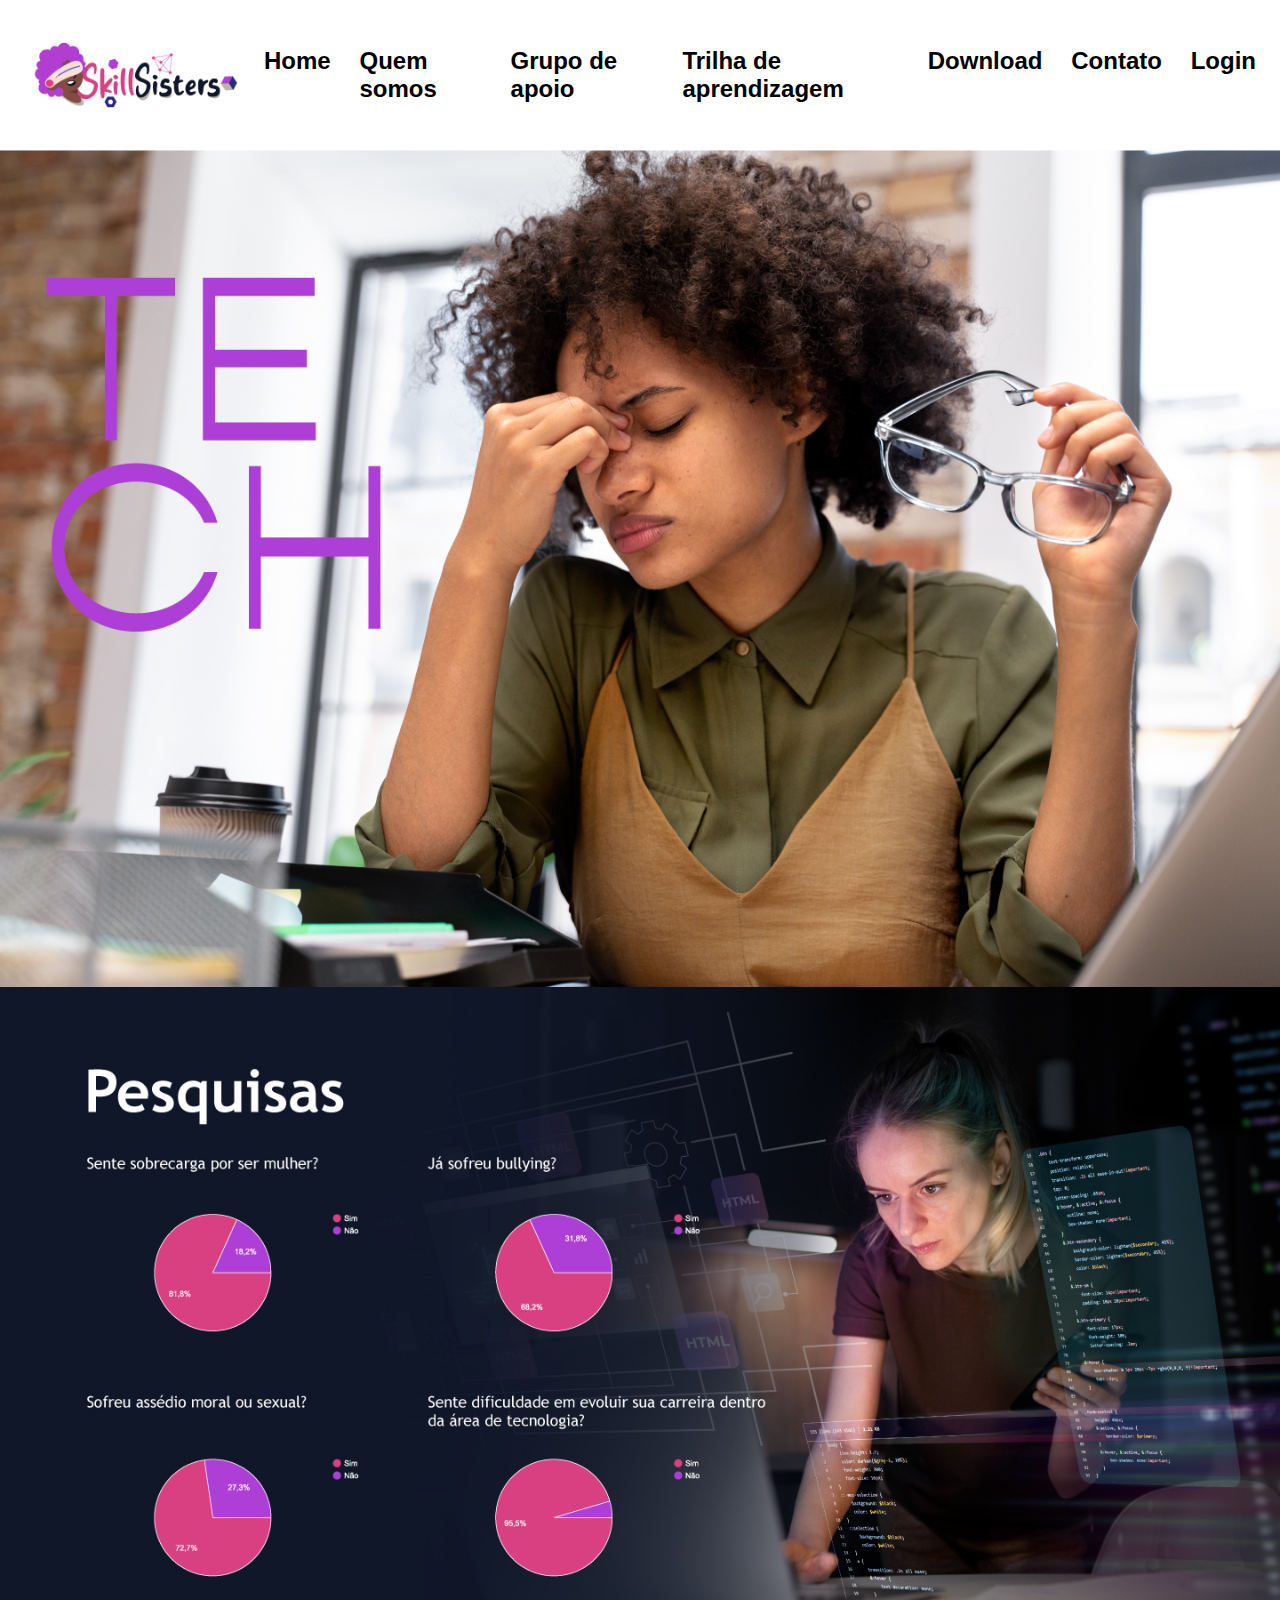
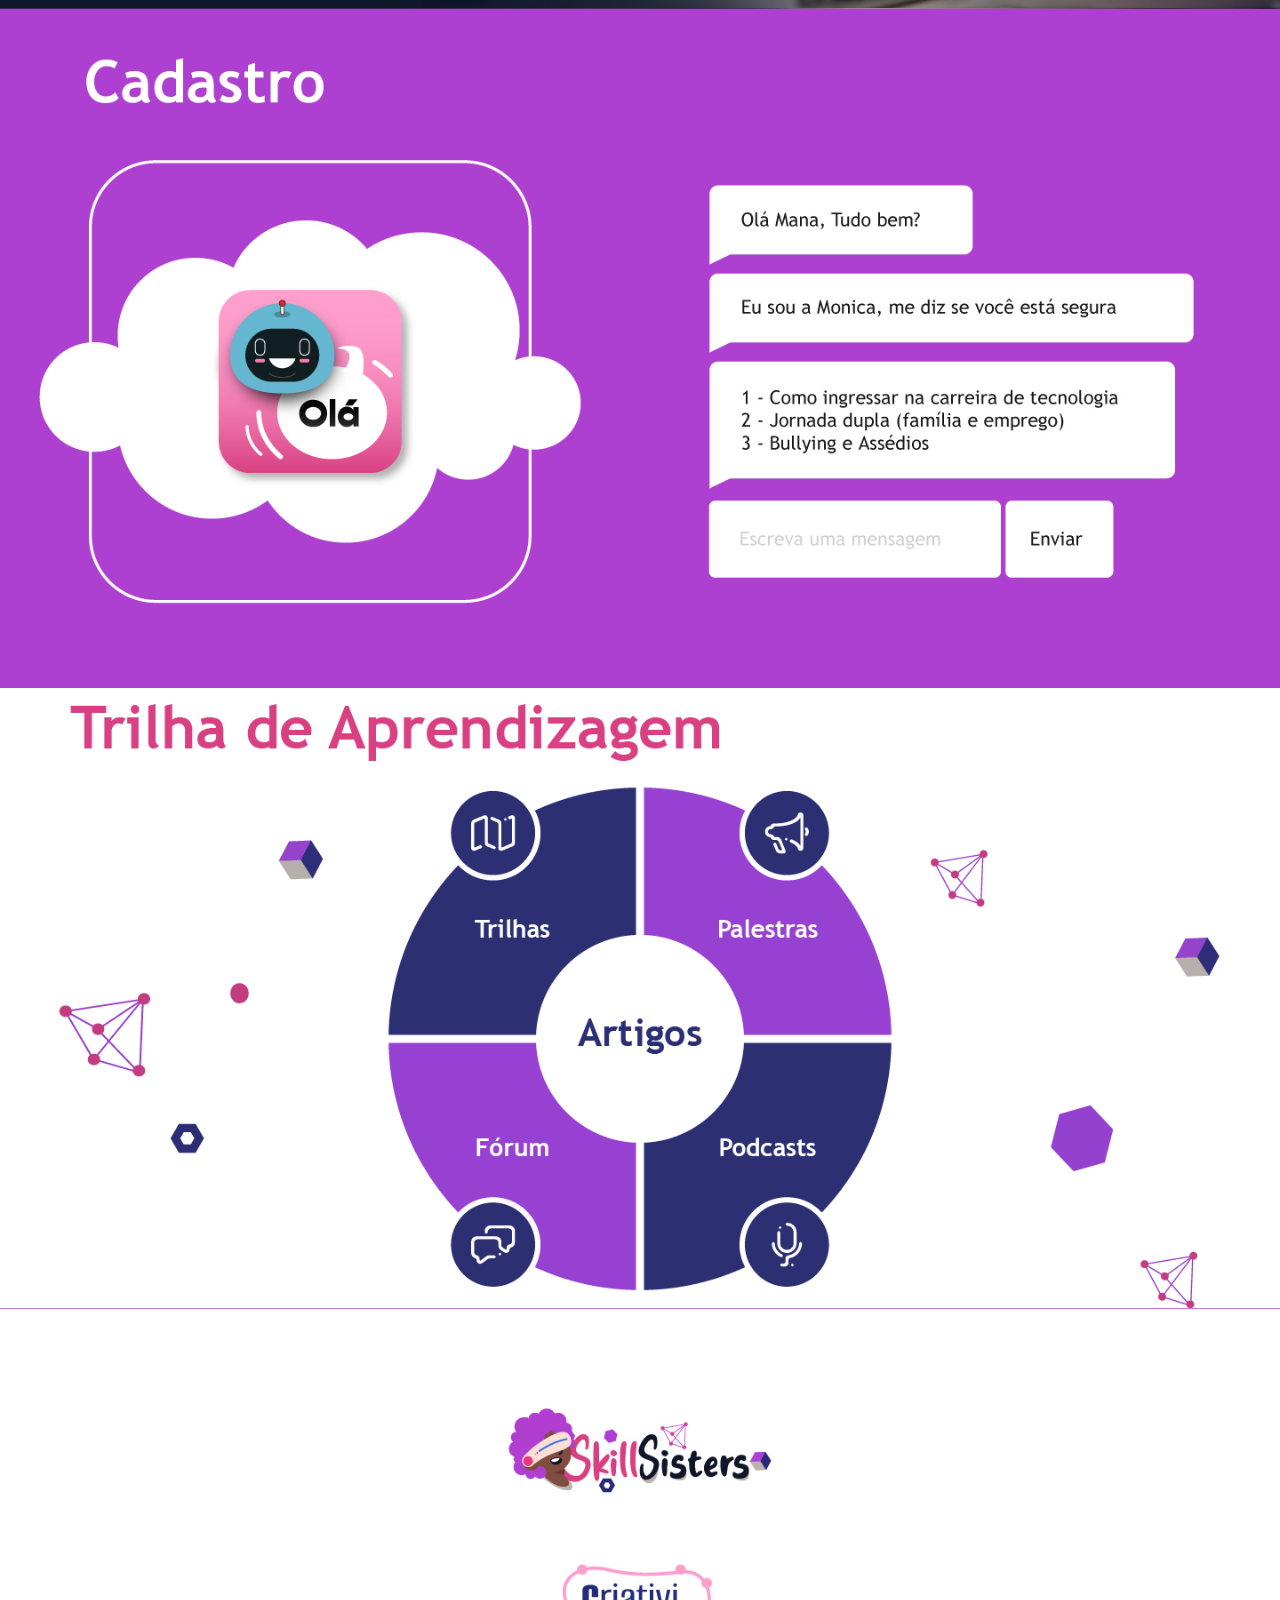
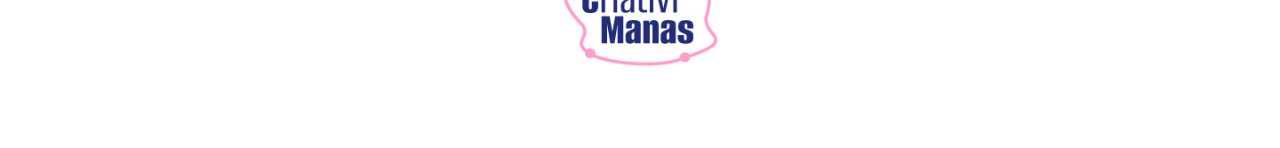
<file: Skillssister/index.html>
<!DOCTYPE html>
<html lang="pt-br">
<head>
    <meta charset="UTF-8">
    <meta name="viewport" content="width=device-width, initial-scale=1.0">
    <title>Skill Sisters</title>
    <link rel="stylesheet" href="./styles.css">
</head>
<body>
  <!--cabecalho-->
    <header id="header">
        <img id="logo" src="./img/LOGO_SKILLSISTERS.png">
        <nav id="nav">
          <button
            aria-label="Abrir Menu"
            id="btn-mobile"
            aria-haspopup="true"
            aria-controls="menu"
            aria-expanded="false"
          >

            <span id="hamburger"></span>
          </button>
          <ul id="menu" role="menu">
            <li><a href="#Home">Home</a></li>
            <li><a href="#QuemSomos">Quem somos</a></li>
            <li><a href="#GrupoDeApoio">Grupo de apoio</a></li>
            <li><a href="#trilha">Trilha de aprendizagem</a></li>
            <li><a href="https://drive.google.com/file/d/13lME3STBca7vATi9GiRHTVd-JpakM6bt/view?usp=sharing" target="_blank">Download</a></li>
            <li><a href="https://instagram.com/skillsisters.br?igshid=MzRlODBiNWFlZA==" target="_blank">Contato</a></li>
            <li><a href="Login.html">Login</a></li>
          </ul>
        </nav>
        </header>
        <!--end cabecalho-->

        <!-- imagens -->
      
        <div id="Home">
          <img class="banner" src="./img/Landing.jpg">
          </div>
        <div id="QuemSomos">
          <img class="banner" src="./img/Landing-page_03.jpg">
        </div>
          <div id=GrupoDeApoio>
        <img class="banner" src="./img/Landing-page_04.jpg">
      </div>
      
      <div id="trilha">
        <img class="banner" src="./img/Ativo_1.png">
        </div>

      <div id="Contato">
        <img class="banner" src="./img/Landing-page_05.jpg">
      </div>
      
<script src="./script.js"></script>
</body>
</html>
</file>
<file: Skillssister/styles.css>
:root {
  --color-branco: white;
  --color-black: black;
  --color-roxo:#AD3FD6;
  --color-rosa:#D94082;

}

*{
  box-sizing: border-box;
  margin: 0;
  padding: 0;
  }
  
  a,
  h1 {
    color: var(--color-black);
    text-decoration: none;
    font-family: sans-serif;
    font-size: 2.25rem;
    transition: 0.3s;
  }
  
  a:hover {
    background:#cc2bdabe;
    border-radius: 8%;
  }
  
  #logo {
    font-size: 2rem;
    font-weight: bold;
    width: 15rem;
    height: auto;
  }
  
  #header {
    box-sizing: border-box; 
    height: 9.375rem; 
    padding: 1rem;
    display: flex; 
    align-items: center; 
    justify-content: space-around;
    background: var(--color-branco);
  }
  
  #menu {
    display: flex;
    list-style: none; 
    gap: 0.8rem; 
  }
  
  #menu a {
    display: block;
    font-weight: bold;
    font-size: 1.5rem;
    padding: 0.5rem;
  } 
  
  #btn-mobile {
    display: none;
  }
  
  @media (max-width: 1160px) {
    #menu {
      /*background:var(--color-rosa);*/
      background: #fdeefb;
      opacity: 10;
      display: flex; 
      flex-direction: column;
      text-align: center;
      position: absolute; 
      width: 100%; 
      top: 9.375rem; 
      right: 0px; 
      height: 0px; 
      transition: 0.6s; 
      z-index: 1000; 
      visibility: hidden; 
      overflow-y: hidden; 
    }
  
  
    #nav.active #menu {
      height: calc(
        80vh - 9.375rem
      ); 
      visibility: visible; 
      overflow-y: auto; 
    }
  

    #btn-mobile {
      display: flex; 
      padding: 0.5rem 1rem;
      font-size: 1rem;
      border: none;
      background: none;
      cursor: pointer; 
      gap: 0.5rem; 
    }
  
    #hamburger {
      display: block;
      border-top: 2px solid;
      width: 20px;
    }
  
    #hamburger::after, 
    #hamburger::before  {
      content: ""; 
      display: block; 
      width: 20px;
      height: 2px;
      background: currentColor; 
      margin-top: 5px;
      transition: 0.3s; 
      position: relative; 
    }
  
    #nav.active #hamburger {
      border-top-color: transparent; 
    }
  
    #nav.active #hamburger::before{
      transform: rotate(135deg);
    }
    #nav.active #hamburger::after{
      transform: rotate(-135deg);
      top: -7px; 
    }
  }
  /*end navbar*/

  /*Home*/

  #Home {
    width: 100%;
    height: 100%;
    border: 0;
  }

  .banner {
    width: 100%;
    height: 100%;
    margin-bottom: -20px;
  }
  
  #QuemSomos {
    width: 100%;
    height: 100%;
    
  }

  #GrupoDeApoio {
    width: 100%;
    height: 100%;
   

  }

  #Contato {
    width: 100%;
    height: 100%;

  }

  #trilha {
    width: 100%;
    height: 100%;
  }
</file>
